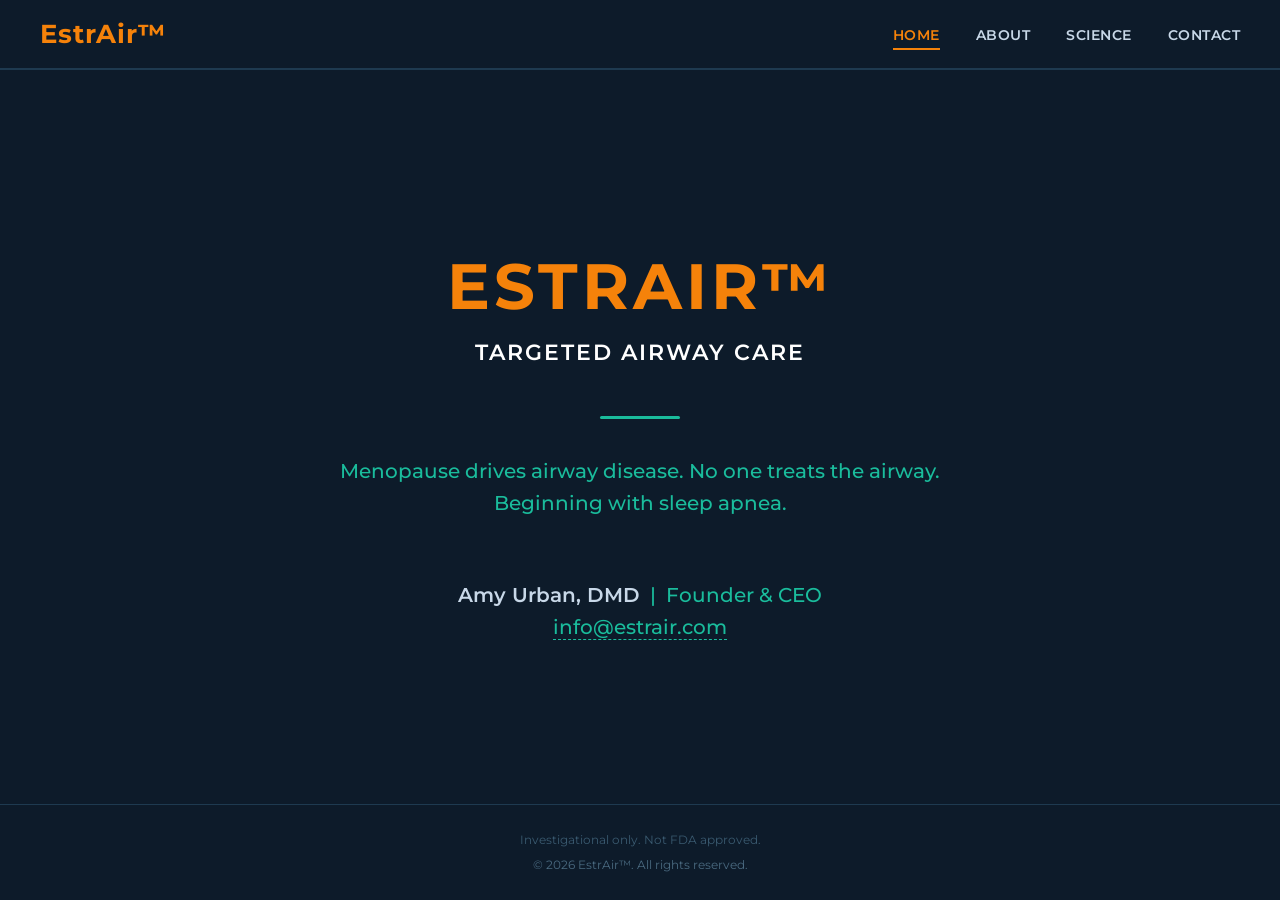
<file: index.html>
<!DOCTYPE html>
<html lang="en">
<head>
  <meta charset="UTF-8" />
  <meta name="viewport" content="width=device-width, initial-scale=1.0" />
  <title>EstrAir</title>
  <link rel="stylesheet" href="style.css" />
  <link rel="icon" href="favicon.png" />
</head>
<body>
  <nav>
    <button class="nav-toggle" onclick="document.querySelector('.nav-links').classList.toggle('open')" aria-label="Menu">
      <span></span><span></span><span></span>
    </button>
    <span class="nav-logo">EstrAir&trade;</span>
    <ul class="nav-links">
      <li><a href="index.html" class="active">Home</a></li>
      <li><a href="about.html">About</a></li>
      <li><a href="science.html">Science</a></li>
      <li><a href="contact.html">Contact</a></li>
    </ul>
  </nav>
  <main class="hero">
    <h1>ESTRAIR&trade;</h1>
    <h2>Targeted Airway Care</h2>
    <div class="hero-divider"></div>
    <p>Menopause drives airway disease. No one treats the airway.</p>
    <p>Beginning with sleep apnea.</p>
    <div class="founder">
      <p><strong>Amy Urban, DMD</strong> &nbsp;|&nbsp; Founder &amp; CEO</p>
      <p><a href="mailto:info@estrair.com">info@estrair.com</a></p>
    </div>
  </main>
  <footer>
    <div>Investigational only. Not FDA approved.</div>
    <div class="copyright">&copy; 2026 EstrAir&trade;. All rights reserved.</div>
  </footer>
</body>
</html>
</file>
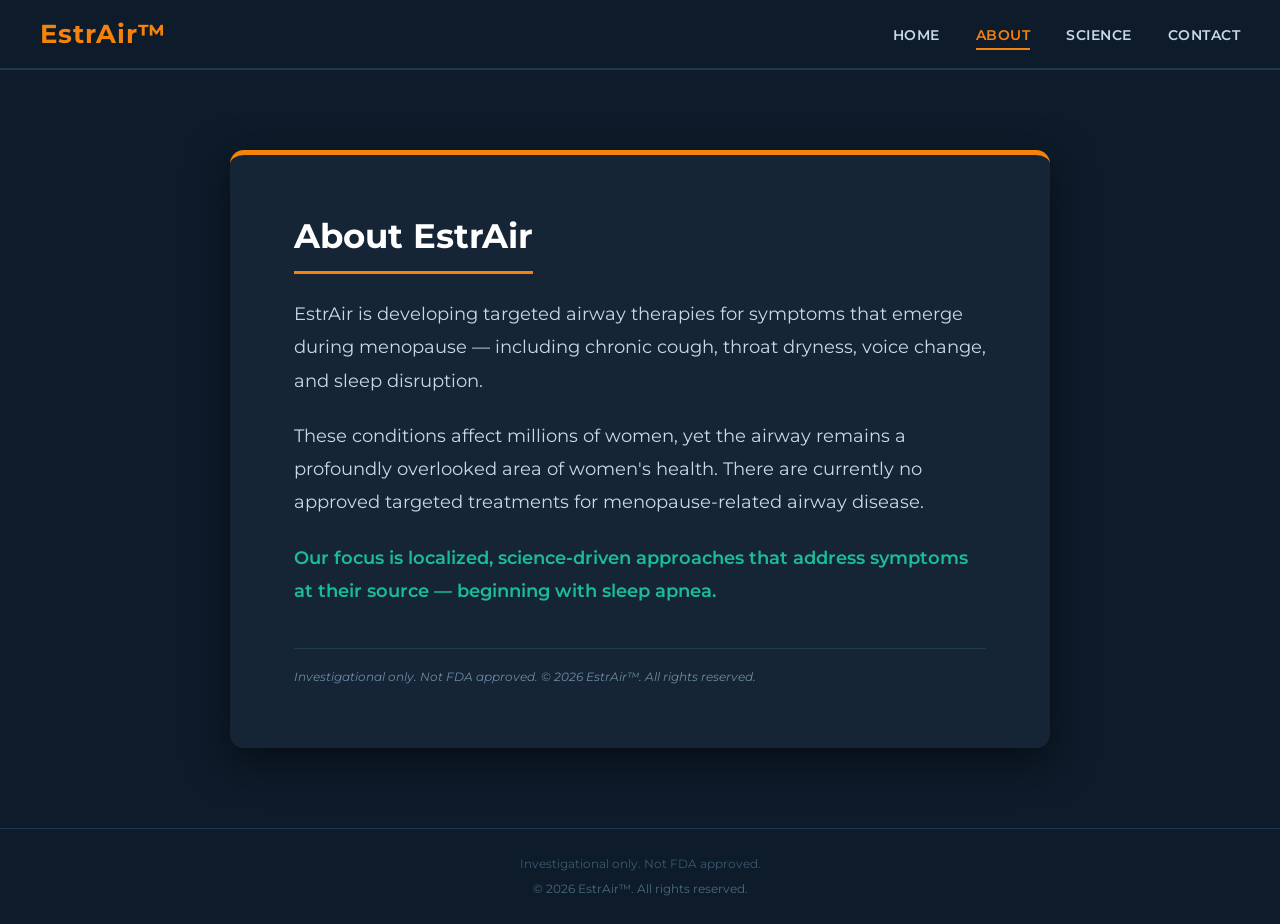
<file: about.html>
<!DOCTYPE html>
<html lang="en">
<head>
  <meta charset="UTF-8" />
  <meta name="viewport" content="width=device-width, initial-scale=1.0" />
  <title>About | EstrAir</title>
  <link rel="stylesheet" href="style.css" />
  <link rel="icon" href="favicon.png" />
</head>
<body>
  <nav>
    <span class="nav-logo">EstrAir&trade;</span>
    <button class="nav-toggle" onclick="document.querySelector('.nav-links').classList.toggle('open')" aria-label="Menu">
      <span></span><span></span><span></span>
    </button>
    <ul class="nav-links">
      <li><a href="index.html">Home</a></li>
      <li><a href="about.html" class="active">About</a></li>
      <li><a href="science.html">Science</a></li>
      <li><a href="contact.html">Contact</a></li>
    </ul>
  </nav>
  <main class="page-wrapper">
    <div class="card accent-orange">
      <h1>About EstrAir</h1>
      <p>EstrAir is developing targeted airway therapies for symptoms that emerge during menopause — including chronic cough, throat dryness, voice change, and sleep disruption.</p>
      <p>These conditions affect millions of women, yet the airway remains a profoundly overlooked area of women's health. There are currently no approved targeted treatments for menopause-related airway disease.</p>
      <p class="highlight">Our focus is localized, science-driven approaches that address symptoms at their source — beginning with sleep apnea.</p>
      <div class="disclaimer">Investigational only. Not FDA approved. &copy; 2026 EstrAir&trade;. All rights reserved.</div>
    </div>
  </main>
  <footer>
    <div>Investigational only. Not FDA approved.</div>
    <div class="copyright">&copy; 2026 EstrAir&trade;. All rights reserved.</div>
  </footer>
</body>
</html>
</file>
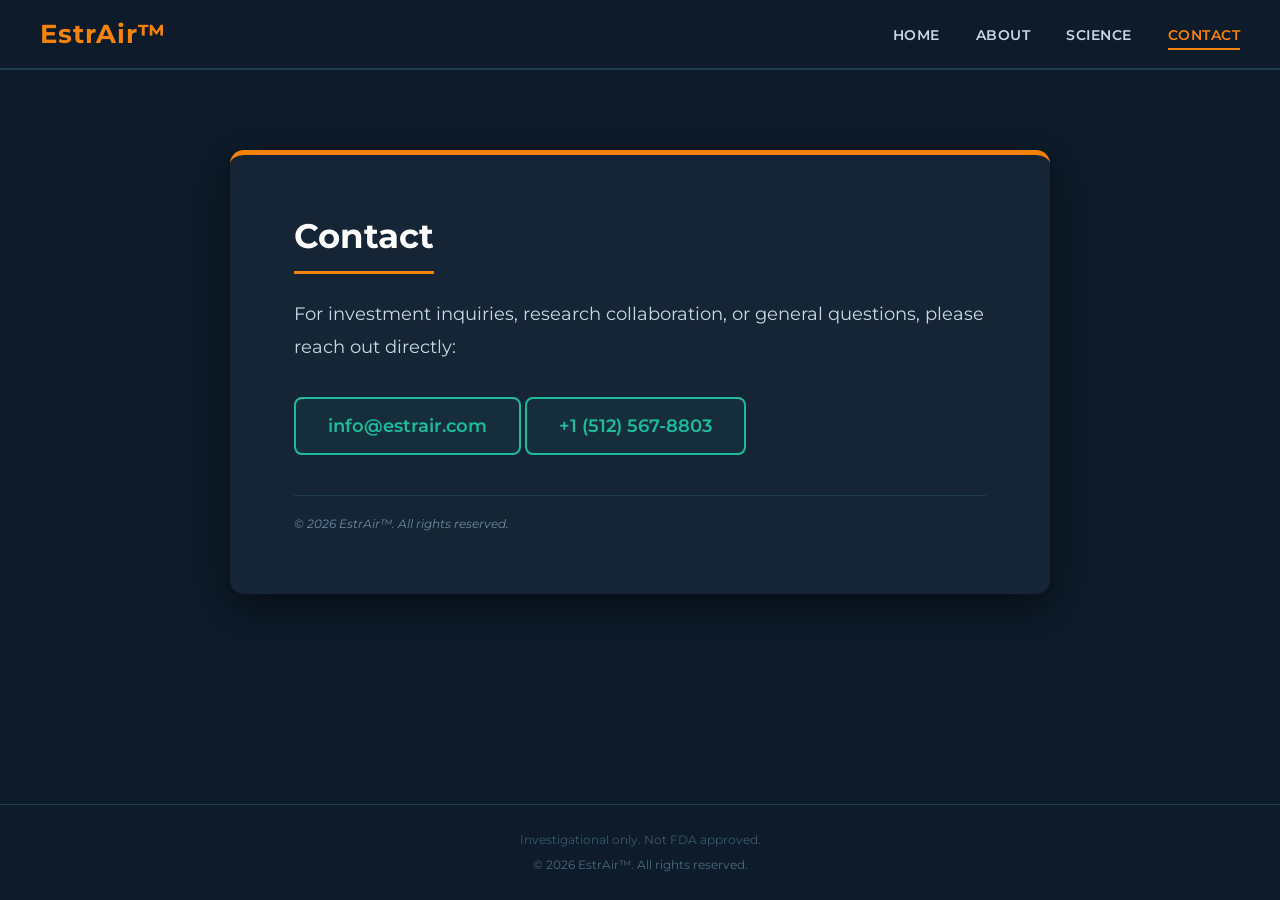
<file: contact.html>
<!DOCTYPE html>
<html lang="en">
<head>
  <meta charset="UTF-8" />
  <meta name="viewport" content="width=device-width, initial-scale=1.0" />
  <title>Contact | EstrAir</title>
  <link rel="stylesheet" href="style.css" />
  <link rel="icon" href="favicon.png" />
</head>
<body>
  <nav>
    <button class="nav-toggle" onclick="document.querySelector('.nav-links').classList.toggle('open')" aria-label="Menu">
      <span></span><span></span><span></span>
    </button>
    <span class="nav-logo">EstrAir&trade;</span>
    <ul class="nav-links">
      <li><a href="index.html">Home</a></li>
      <li><a href="about.html">About</a></li>
      <li><a href="science.html">Science</a></li>
      <li><a href="contact.html" class="active">Contact</a></li>
    </ul>
  </nav>
  <main class="page-wrapper">
    <div class="card accent-orange">
      <h1>Contact</h1>
      <p>For investment inquiries, research collaboration, or general questions, please reach out directly:</p>
      <a href="mailto:info@estrair.com" class="email-btn">info@estrair.com</a>
        
  

      <a href="tel:+15125678803" class="email-btn">+1 (512) 567-8803</a>
      <div class="disclaimer">&copy; 2026 EstrAir&trade;. All rights reserved.</div>
    </div>
  </main>
  <footer>
    <div>Investigational only. Not FDA approved.</div>
    <div class="copyright">&copy; 2026 EstrAir&trade;. All rights reserved.</div>
  </footer>
</body>
</html>
</file>
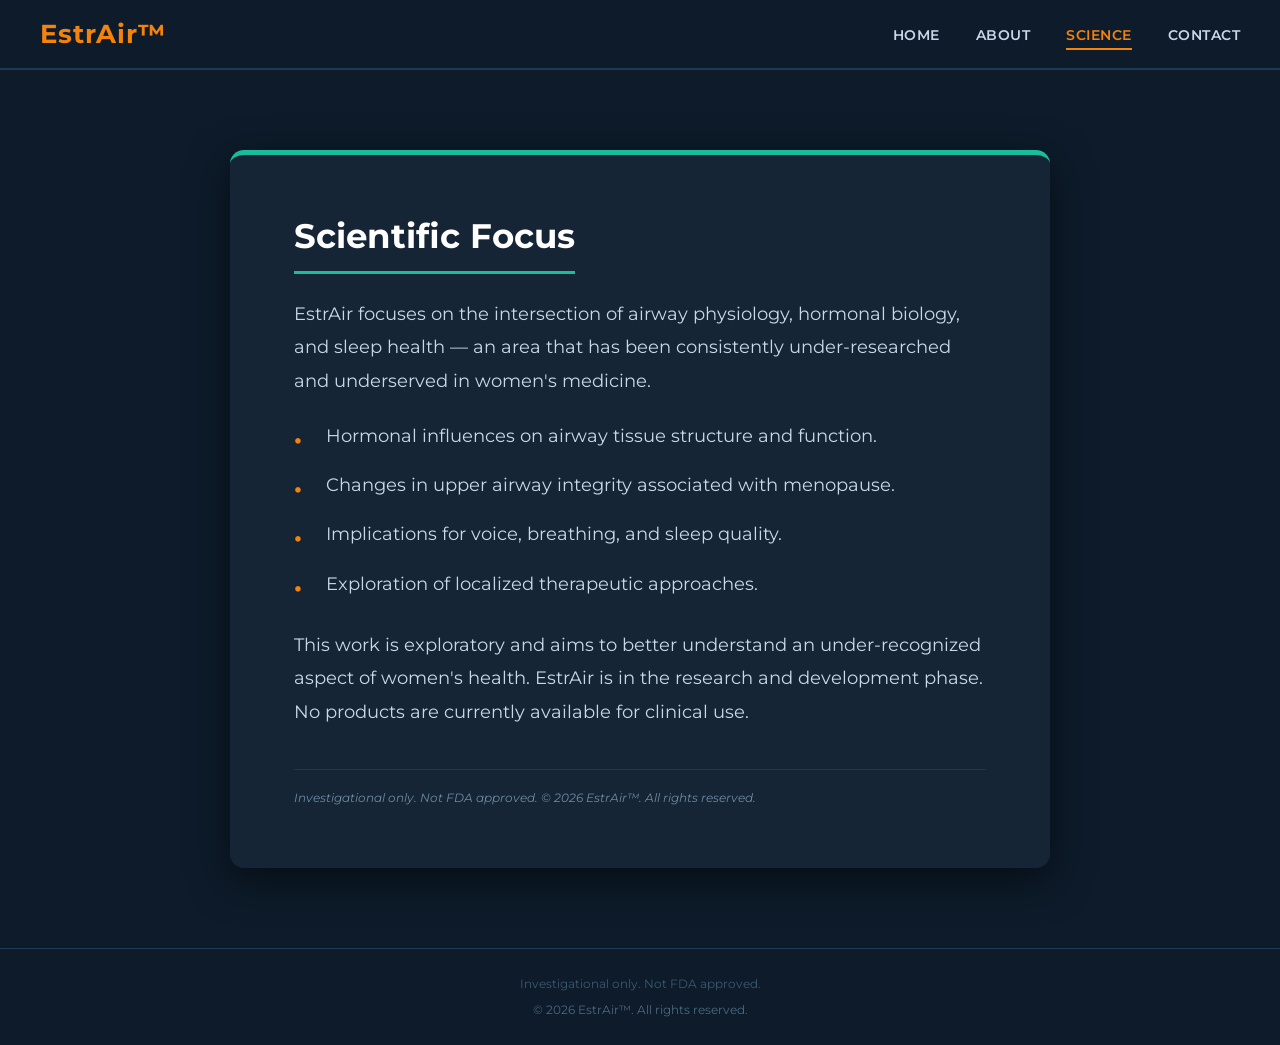
<file: science.html>
<!DOCTYPE html>
<html lang="en">
<head>
  <meta charset="UTF-8" />
  <meta name="viewport" content="width=device-width, initial-scale=1.0" />
  <title>Science | EstrAir</title>
  <link rel="stylesheet" href="style.css" />
  <link rel="icon" href="favicon.png" />
</head>
<body>
  <nav>
    <span class="nav-logo">EstrAir&trade;</span>
    <button class="nav-toggle" onclick="document.querySelector('.nav-links').classList.toggle('open')" aria-label="Menu">
      <span></span><span></span><span></span>
    </button>
    <ul class="nav-links">
      <li><a href="index.html">Home</a></li>
      <li><a href="about.html">About</a></li>
      <li><a href="science.html" class="active">Science</a></li>
      <li><a href="contact.html">Contact</a></li>
    </ul>
  </nav>
  <main class="page-wrapper">
    <div class="card accent-teal">
      <h1>Scientific Focus</h1>
      <p>EstrAir focuses on the intersection of airway physiology, hormonal biology, and sleep health — an area that has been consistently under-researched and underserved in women's medicine.</p>
      <ul class="science-list">
        <li>Hormonal influences on airway tissue structure and function.</li>
        <li>Changes in upper airway integrity associated with menopause.</li>
        <li>Implications for voice, breathing, and sleep quality.</li>
        <li>Exploration of localized therapeutic approaches.</li>
      </ul>
      <p>This work is exploratory and aims to better understand an under-recognized aspect of women's health. EstrAir is in the research and development phase. No products are currently available for clinical use.</p>
      <div class="disclaimer">Investigational only. Not FDA approved. &copy; 2026 EstrAir&trade;. All rights reserved.</div>
    </div>
  </main>
  <footer>
    <div>Investigational only. Not FDA approved.</div>
    <div class="copyright">&copy; 2026 EstrAir&trade;. All rights reserved.</div>
  </footer>
</body>
</html>
</file>
<file: style.css>
/* ============================================================
   ESTRAIR — style.css
   Shared stylesheet for all pages.
   Paste this into: style.css in your GitHub repo.
   ============================================================ */

@import url('https://fonts.googleapis.com/css2?family=Montserrat:wght@400;500;600;700&display=swap');

/* ── Reset & Base ─────────────────────────────────────────── */
*, *::before, *::after { box-sizing: border-box; margin: 0; padding: 0; }

html { scroll-behavior: smooth; }

body {
  font-family: 'Montserrat', sans-serif;
  background-color: #0D1B2A;
  color: #C8D8E8;
  min-height: 100vh;
  display: flex;
  flex-direction: column;
}

a { text-decoration: none; color: inherit; }

/* ── Navigation ───────────────────────────────────────────── */
nav {
  background-color: #0D1B2A;
  border-bottom: 2px solid #1E3A50;
  padding: 0 40px;
  display: flex;
  align-items: center;
  justify-content: space-between;
  height: 70px;
  position: sticky;
  top: 0;
  z-index: 100;
}

.nav-logo {
  font-size: 26px;
  font-weight: 700;
  color: #F5820A;
  letter-spacing: 1px;
}

.nav-links {
  display: flex;
  gap: 36px;
  list-style: none;
}

.nav-links a {
  font-size: 14px;
  font-weight: 600;
  color: #C8D8E8;
  letter-spacing: 0.5px;
  text-transform: uppercase;
  padding-bottom: 4px;
  border-bottom: 2px solid transparent;
  transition: color 0.25s, border-color 0.25s;
}

.nav-links a:hover,
.nav-links a.active {
  color: #F5820A;
  border-bottom-color: #F5820A;
}

/* Hamburger (mobile) */
.nav-toggle {
  display: none;
  flex-direction: column;
  gap: 5px;
  cursor: pointer;
  background: none;
  border: none;
  padding: 4px;
}
.nav-toggle span {
  display: block;
  width: 26px;
  height: 2px;
  background: #C8D8E8;
  border-radius: 2px;
  transition: all 0.3s;
}

/* ── Page Wrapper ─────────────────────────────────────────── */
.page-wrapper {
  flex: 1;
  display: flex;
  justify-content: center;
  align-items: flex-start;
  padding: 80px 20px;
}

/* ── Card ─────────────────────────────────────────────────── */
.card {
  background-color: #162535;
  border-radius: 14px;
  padding: 60px 64px;
  max-width: 820px;
  width: 100%;
  box-shadow: 0 12px 40px rgba(0, 0, 0, 0.5);
}

.card.accent-orange { border-top: 5px solid #F5820A; }
.card.accent-teal   { border-top: 5px solid #1ABC9C; }

/* ── Typography ───────────────────────────────────────────── */
.card h1 {
  font-size: 34px;
  font-weight: 700;
  color: #FFFFFF;
  margin-bottom: 24px;
  padding-bottom: 14px;
  border-bottom: 3px solid #F5820A;
  display: inline-block;
}

.card.accent-teal h1 {
  border-bottom-color: #1ABC9C;
}

.card p {
  font-size: 18px;
  line-height: 1.85;
  color: #C8D8E8;
  margin-bottom: 22px;
}

.card p.highlight {
  color: #1ABC9C;
  font-weight: 600;
}

/* ── Science bullet list ──────────────────────────────────── */
.card ul.science-list {
  list-style: none;
  padding: 0;
  margin-bottom: 28px;
}

.card ul.science-list li {
  font-size: 18px;
  line-height: 1.85;
  color: #C8D8E8;
  margin-bottom: 16px;
  padding-left: 32px;
  position: relative;
}

.card ul.science-list li::before {
  content: "•";
  color: #F5820A;
  font-size: 22px;
  font-weight: 700;
  position: absolute;
  left: 0;
  top: 0px;
}

/* ── Disclaimer ───────────────────────────────────────────── */
.disclaimer {
  margin-top: 40px;
  font-size: 12px;
  line-height: 1.7;
  color: #6B8BA4;
  font-style: italic;
  border-top: 1px solid #1E3A50;
  padding-top: 18px;
}

/* ── Contact email button ─────────────────────────────────── */
.email-btn {
  display: inline-block;
  margin-top: 10px;
  font-size: 18px;
  font-weight: 600;
  color: #1ABC9C;
  padding: 16px 32px;
  border: 2px solid #1ABC9C;
  border-radius: 8px;
  background-color: rgba(26, 188, 156, 0.06);
  transition: background-color 0.3s, color 0.3s, box-shadow 0.3s;
}

.email-btn:hover {
  background-color: #1ABC9C;
  color: #0D1B2A;
  box-shadow: 0 6px 20px rgba(26, 188, 156, 0.35);
}

/* ── Footer ───────────────────────────────────────────── */
footer {
  text-align: center;
  padding: 24px 20px;
  font-size: 12px;
  color: #3A5A70;
  border-top: 1px solid #1E3A50;
  line-height: 1.8;
}

footer .copyright {
  color: #4A6A80;
  font-size: 12px;
  margin-top: 4px;
}

/* ── Hero (Home page) ─────────────────────────────────────── */
.hero {
  flex: 1;
  display: flex;
  flex-direction: column;
  justify-content: center;
  align-items: center;
  text-align: center;
  padding: 100px 20px 80px;
}

.hero h1 {
  font-size: 64px;
  font-weight: 700;
  color: #F5820A;
  letter-spacing: 4px;
  margin-bottom: 14px;
}

.hero h2 {
  font-size: 22px;
  font-weight: 600;
  color: #FFFFFF;
  letter-spacing: 2px;
  margin-bottom: 50px;
  text-transform: uppercase;
}

.hero-divider {
  width: 80px;
  height: 3px;
  background: #1ABC9C;
  margin: 0 auto 40px;
  border-radius: 2px;
}

.hero p {
  font-size: 20px;
  color: #1ABC9C;
  margin-bottom: 8px;
  font-weight: 500;
}

.hero .founder {
  margin-top: 60px;
  font-size: 15px;
  color: #7A9BB5;
}

.hero .founder strong {
  color: #C8D8E8;
  font-weight: 600;
}

.hero .founder a {
  color: #1ABC9C;
  border-bottom: 1px dashed #1ABC9C;
  transition: color 0.25s;
}

.hero .founder a:hover { color: #F5820A; border-bottom-color: #F5820A; }

/* ── Responsive ───────────────────────────────────────────── */
@media (max-width: 768px) {
  nav { padding: 0 20px; }
  .nav-links { display: none; flex-direction: column; position: absolute;
    top: 70px; left: 0; right: 0; background: #0D1B2A;
    padding: 20px 30px; gap: 20px; border-bottom: 2px solid #1E3A50; }
  .nav-links.open { display: flex; }
  .nav-toggle { display: flex; }

  .hero h1 { font-size: 42px; }
  .hero h2 { font-size: 18px; }
  .hero p  { font-size: 17px; }

  .card { padding: 40px 24px; }
  .card h1 { font-size: 26px; }
  .card p, .card ul.science-list li { font-size: 16px; }
</file>
